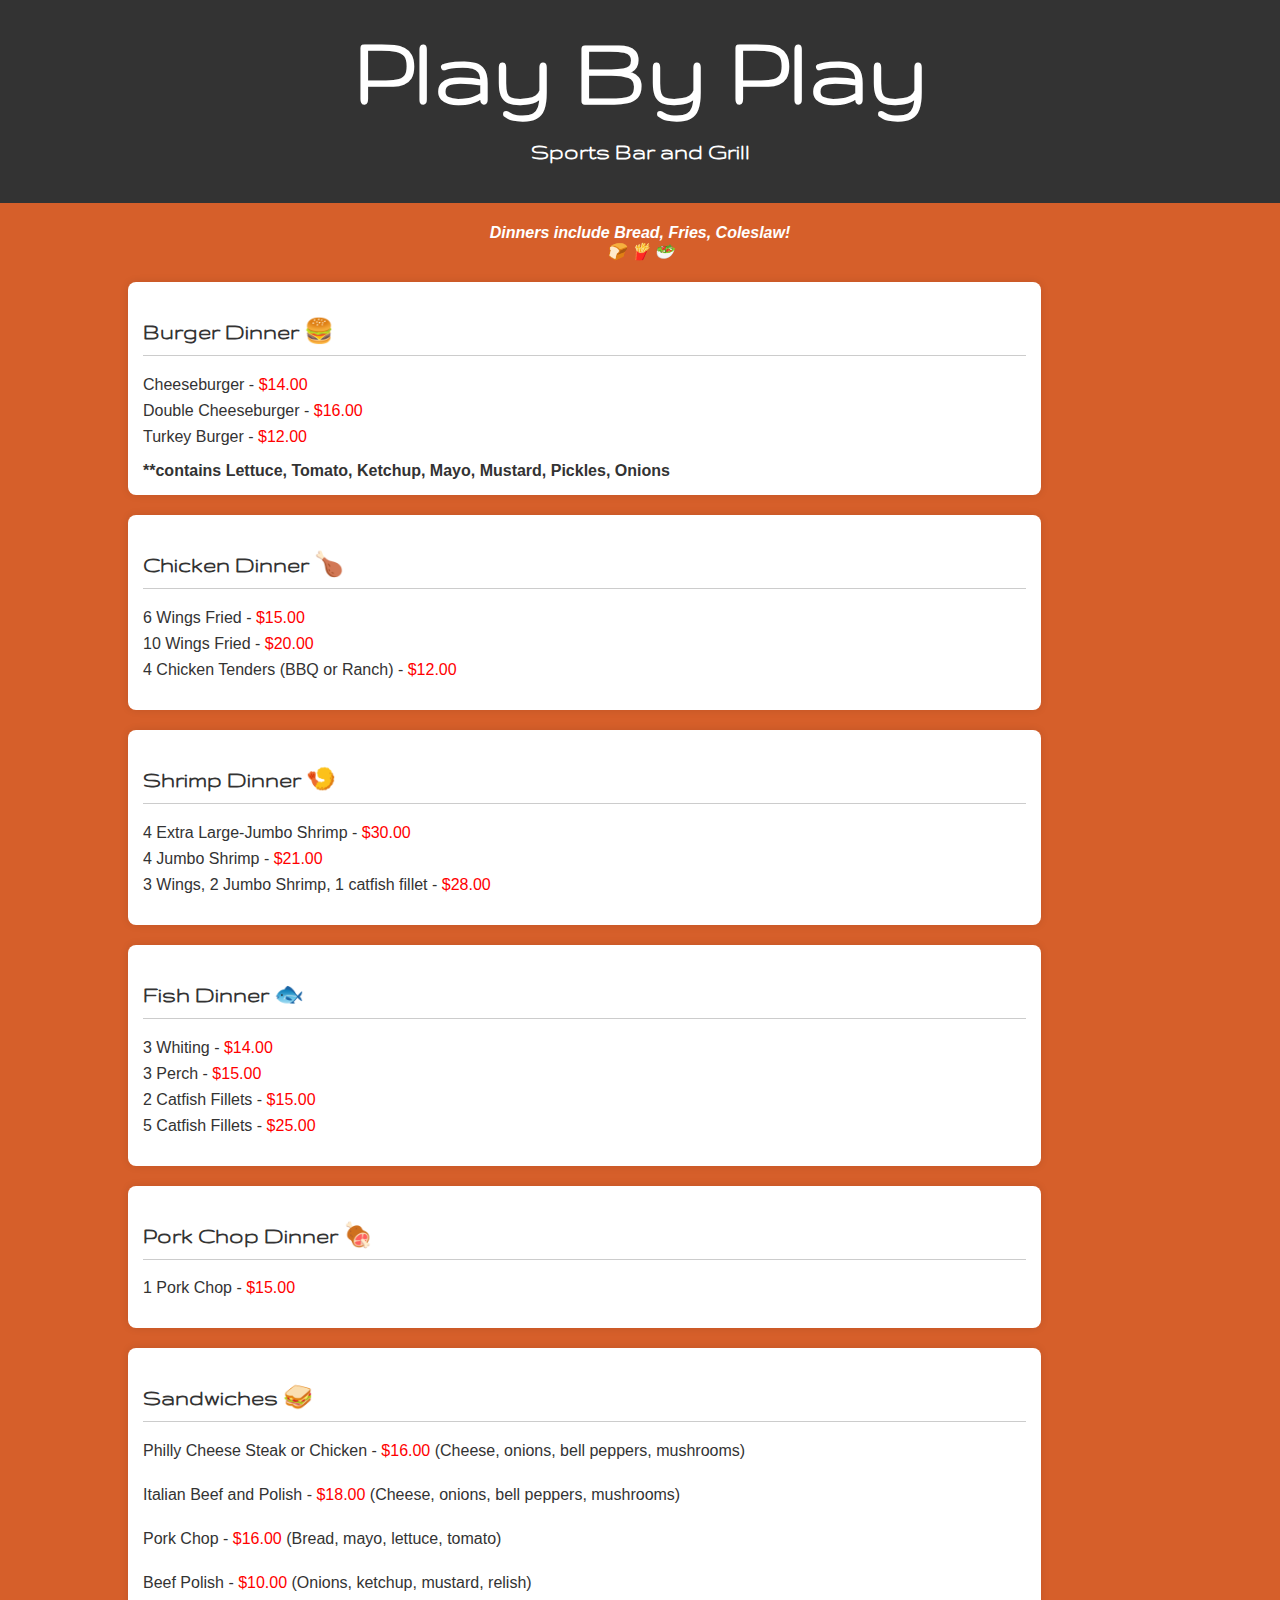
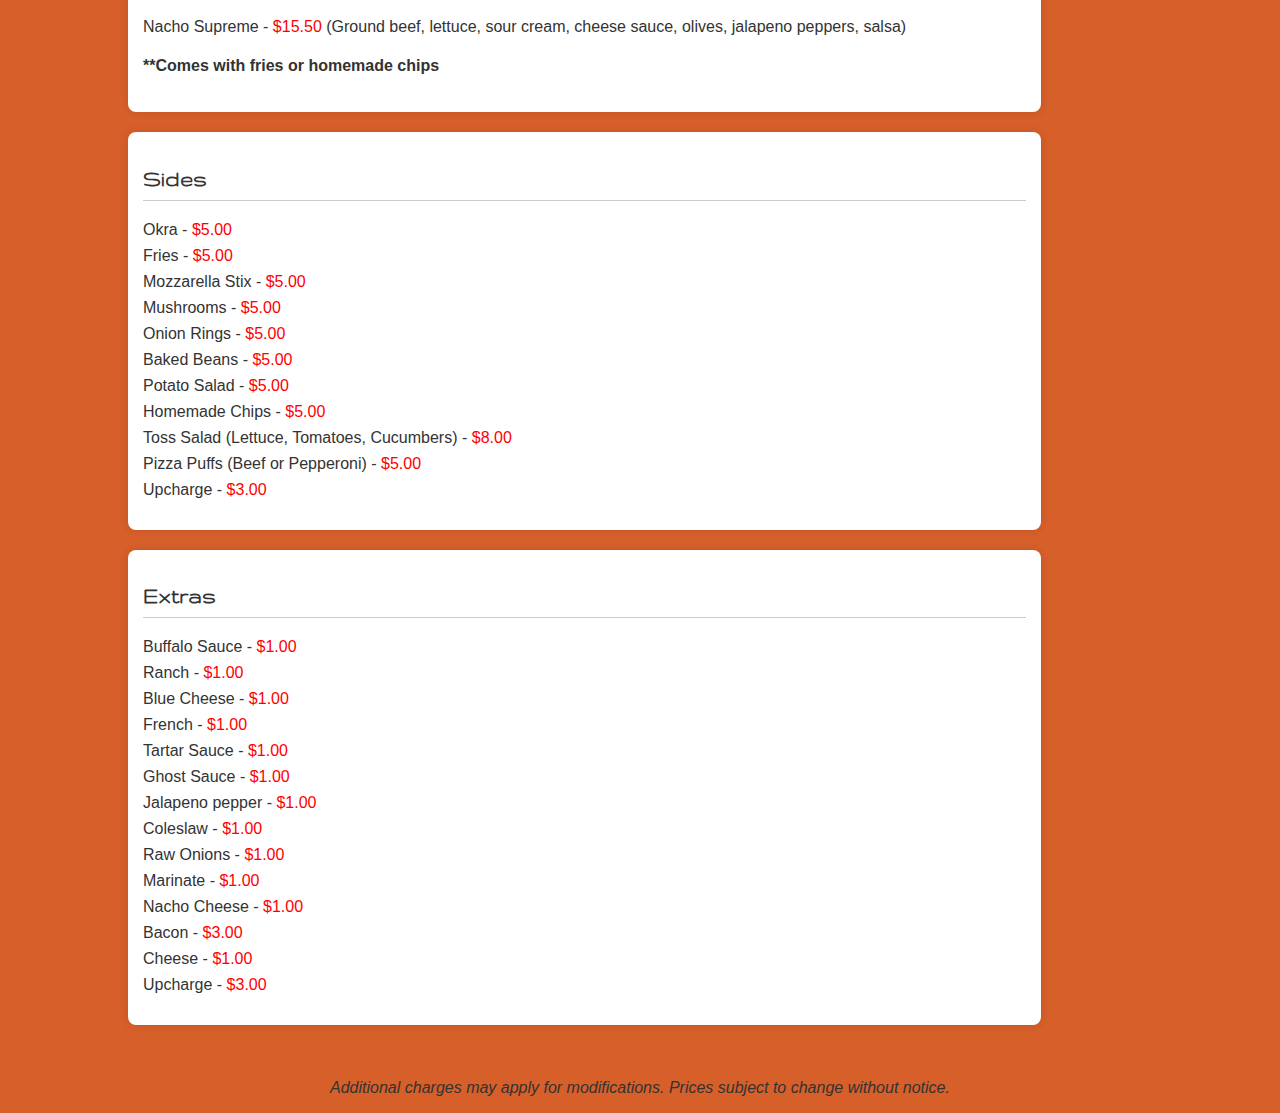
<file: menu/index.html>
<!DOCTYPE html>
<html lang="en">
<head>
  <meta charset="UTF-8">
  <title>Play By Play Sports Bar and Grill Menu</title>
<link rel="preconnect" href="https://fonts.googleapis.com">
<link rel="preconnect" href="https://fonts.gstatic.com" crossorigin>
<link href="https://fonts.googleapis.com/css2?family=Gruppo&display=swap" rel="stylesheet"> 
  <style>
  body {
  font-family: Arial, sans-serif;
  margin: 0;
  padding: 0;
  background-color: #D65F2A;
  color: #333;
}

.PriceColor {color:red}
header {
  background-color: #333;
  color: white;
  text-align: center;
  padding: 20px 0;
  margin:0;
}
h1{
	font-size:12vw;
	margin:0
}


h1,h2 {font-family: 'Gruppo', cursive;}

.menu-section {
  background-color: #fff;
  margin: 20px;
  padding: 15px;
  border-radius: 8px;
  box-shadow: 0 0 8px rgba(0, 0, 0, 0.1);
}

.menu-section h2 {
  border-bottom: 1px solid #ccc;
  padding-bottom: 10px;
}

ul {
  list-style: none;
  padding: 0;
}

ul li {
  margin-bottom: 8px;
}

@media screen and (min-width: 881px) {
  body {
    font-size: 16px;
    /* Additional styles for larger screens */
  }
  
  h1{font-size:104px;}
  
  .menu-section{
  width:69vw;
  margin-left:10%;
  }

 

 

  
}
  
  </style>
</head>
<body>
  <header>
    <h1>Play By Play</h1><h2> Sports Bar and Grill</h2>
    
  </header>
  <h4 style="text-align:center;color:white;font-style:italic">Dinners include Bread, Fries, Coleslaw!<br> 🍞  🍟  🥗</h3>
  
  <section class="menu-section">
    <h2>Burger Dinner 🍔</h2>
	
    
    <ul>
      <li>Cheeseburger - <span class="PriceColor">$14.00</span></li>
      <li>Double Cheeseburger - <span class="PriceColor">$16.00</span></li>
      <li>Turkey Burger - <span class="PriceColor">$12.00</span></li>
    </ul>
	
	<b>**contains Lettuce, Tomato, Ketchup, Mayo, Mustard, Pickles, Onions</b>
	
	
  </section>
  
  <section class="menu-section">
    <h2>Chicken Dinner 🍗</h2>
    <ul>
      <li>6 Wings Fried - <span class="PriceColor">$15.00</span></li>
      <li>10 Wings Fried - <span class="PriceColor">$20.00</span></li>
      <li>4 Chicken Tenders (BBQ or Ranch) - <span class="PriceColor">$12.00</span></li>
    </ul>
  </section>

  <section class="menu-section">
    <h2>Shrimp Dinner 🍤</h2>
    <ul>
      <li>4 Extra Large-Jumbo Shrimp - <span class="PriceColor">$30.00</span></li>
      <li>4 Jumbo Shrimp - <span class="PriceColor">$21.00</span></li>
      <li>3 Wings, 2 Jumbo Shrimp, 1 catfish fillet - <span class="PriceColor">$28.00</span></li>
    </ul>
  </section>
  
  

  <section class="menu-section">
    <h2>Fish Dinner 🐟</h2>
    <ul>
      <li>3 Whiting - <span class="PriceColor">$14.00</span></li>
      <li>3 Perch - <span class="PriceColor">$15.00</span></li>
      <li>2 Catfish Fillets - <span class="PriceColor">$15.00</span></li>
      <li>5 Catfish Fillets - <span class="PriceColor">$25.00</span></li>
    </ul>
  </section>

  <section class="menu-section">
    <h2>Pork Chop Dinner 🍖</h2>
    <ul>
      <li>1 Pork Chop - <span class="PriceColor">$15.00</span></li>
    </ul>
  </section>

  

  <section class="menu-section">
    <h2>Sandwiches 🥪</h2>
	
     <ul>
      <li>Philly Cheese Steak or Chicken - <span class="PriceColor">$16.00</span> (Cheese, onions, bell peppers, mushrooms)</li>
	  <br>
      <li>Italian Beef and Polish - <span class="PriceColor">$18.00</span> (Cheese, onions, bell peppers, mushrooms)</li>
	  <br>
      <li>Pork Chop - <span class="PriceColor">$16.00</span> (Bread, mayo, lettuce, tomato)</li>
	  <br>
      <li>Beef Polish - <span class="PriceColor">$10.00</span> (Onions, ketchup, mustard, relish)</li>
	  <br>
      <li>Nacho Supreme - <span class="PriceColor">$15.50</span> (Ground beef, lettuce, sour cream, cheese sauce, olives, jalapeno peppers, salsa)</li>
    </ul>
	<h4>**Comes with fries or homemade chips</h4>
  </section>
  
  

  <section class="menu-section">
    <h2>Sides</h2>
    <ul>
      <li>Okra - <span class="PriceColor">$5.00</span></li>
      <li>Fries - <span class="PriceColor">$5.00</span></li>
      <li>Mozzarella Stix - <span class="PriceColor">$5.00</span></li>
      <li>Mushrooms - <span class="PriceColor">$5.00</span></li>
      <li>Onion Rings - <span class="PriceColor">$5.00</span></li>
      <li>Baked Beans - <span class="PriceColor">$5.00</span></li>
      <li>Potato Salad - <span class="PriceColor">$5.00</span></li>
      <li>Homemade Chips - <span class="PriceColor">$5.00</span></li>
      <li>Toss Salad (Lettuce, Tomatoes, Cucumbers) - <span class="PriceColor">$8.00</span></li>
      <li>Pizza Puffs (Beef or Pepperoni) - <span class="PriceColor">$5.00</span></li>
      <li>Upcharge - <span class="PriceColor">$3.00</span></li>
    </ul>
  </section>

  <section class="menu-section">
    <h2>Extras</h2>
    <ul>
      <li>Buffalo Sauce - <span class="PriceColor">$1.00</span></li>
      <li>Ranch - <span class="PriceColor">$1.00</span></li>
      <li>Blue Cheese - <span class="PriceColor">$1.00</span></li>
      <li>French - <span class="PriceColor">$1.00</span></li>
      <li>Tartar Sauce - <span class="PriceColor">$1.00</span></li>
		<li>Ghost Sauce - <span class="PriceColor">$1.00</span></li>
		<li>Jalapeno pepper - <span class="PriceColor">$1.00</span></li>
		<li>Coleslaw - <span class="PriceColor">$1.00</span></li>
		<li>Raw Onions - <span class="PriceColor">$1.00</span></li>
		<li>Marinate - <span class="PriceColor">$1.00</span></li>
		<li>Nacho Cheese - <span class="PriceColor">$1.00</span></li>
		<li>Bacon - <span class="PriceColor">$3.00</span></li>
		<li>Cheese - <span class="PriceColor">$1.00</span></li>
		<li>Upcharge - <span class="PriceColor">$3.00</span></li>
</ul>
  </section>

  <footer style="text-align:center">
  <br>
    <p style="font-style:italic">Additional charges may apply for modifications. Prices subject to change without notice.</p>
  </footer>
</body>
</html>
</file>
